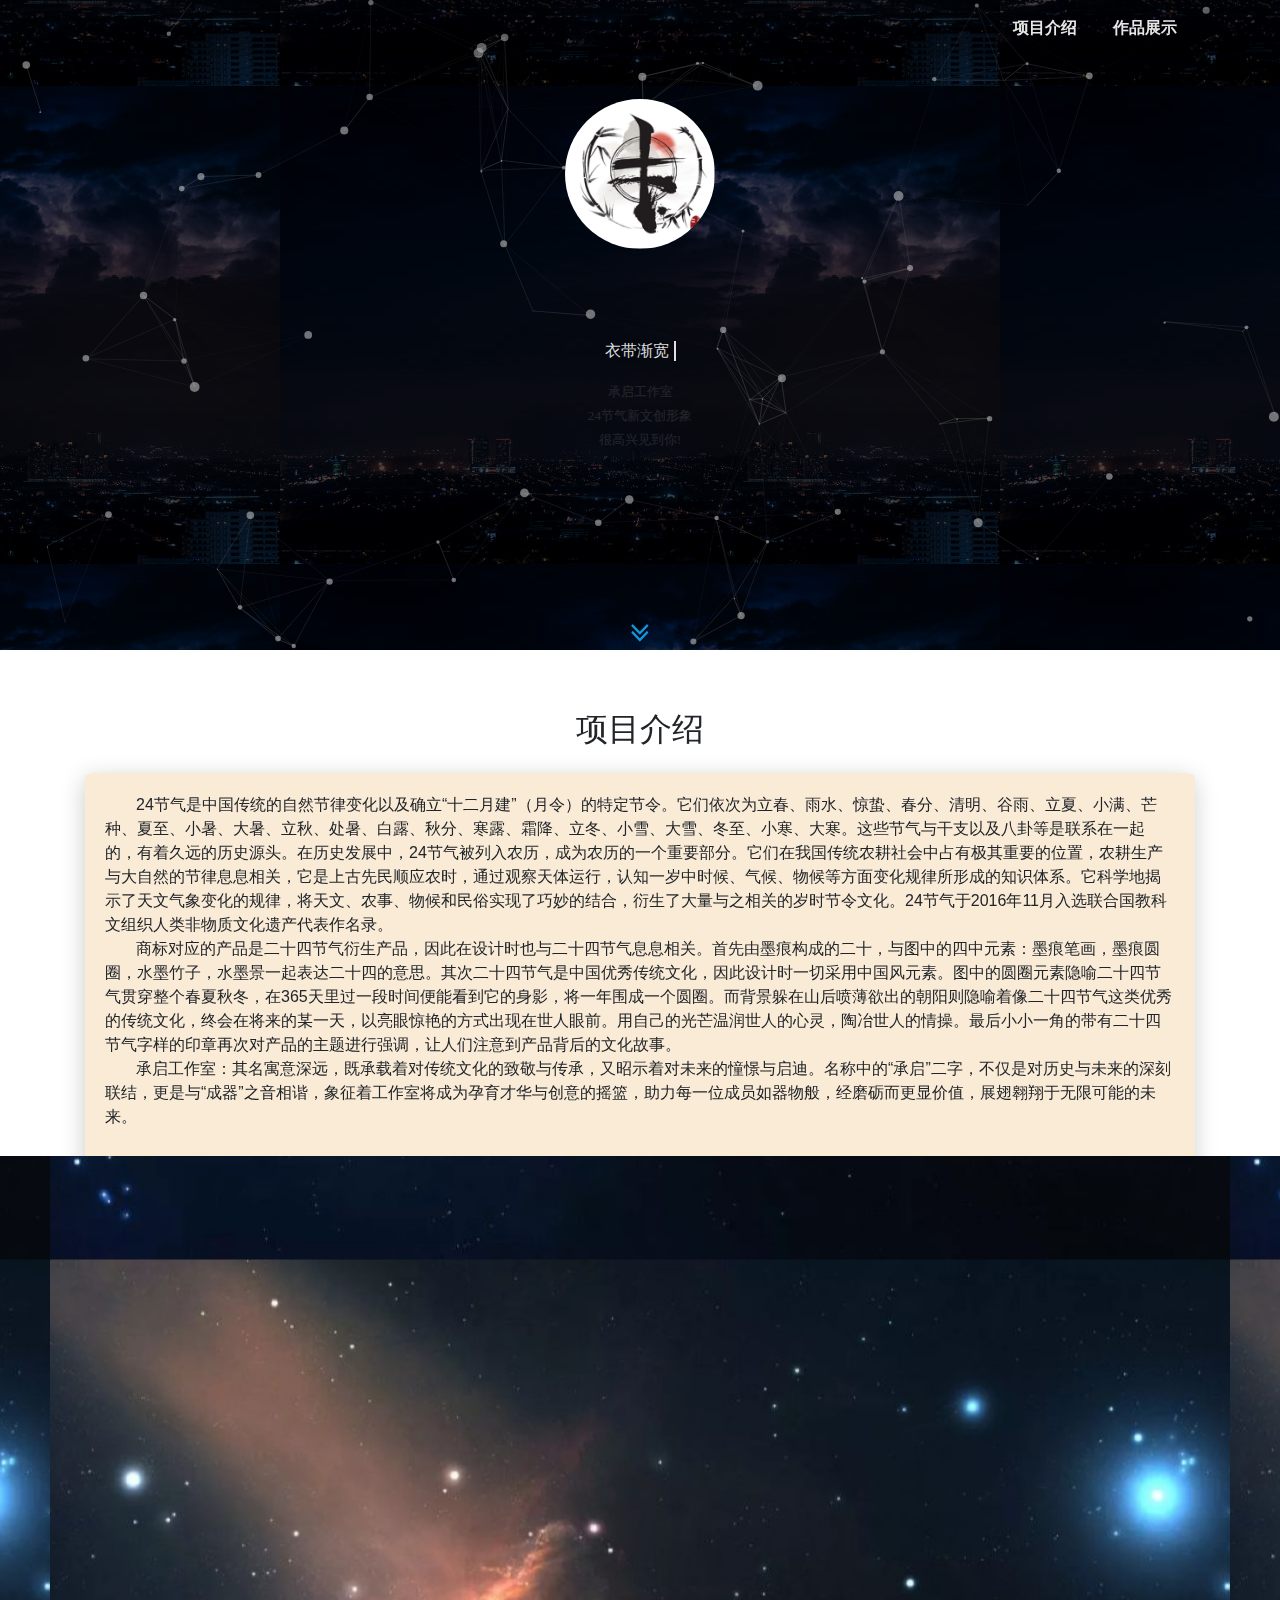
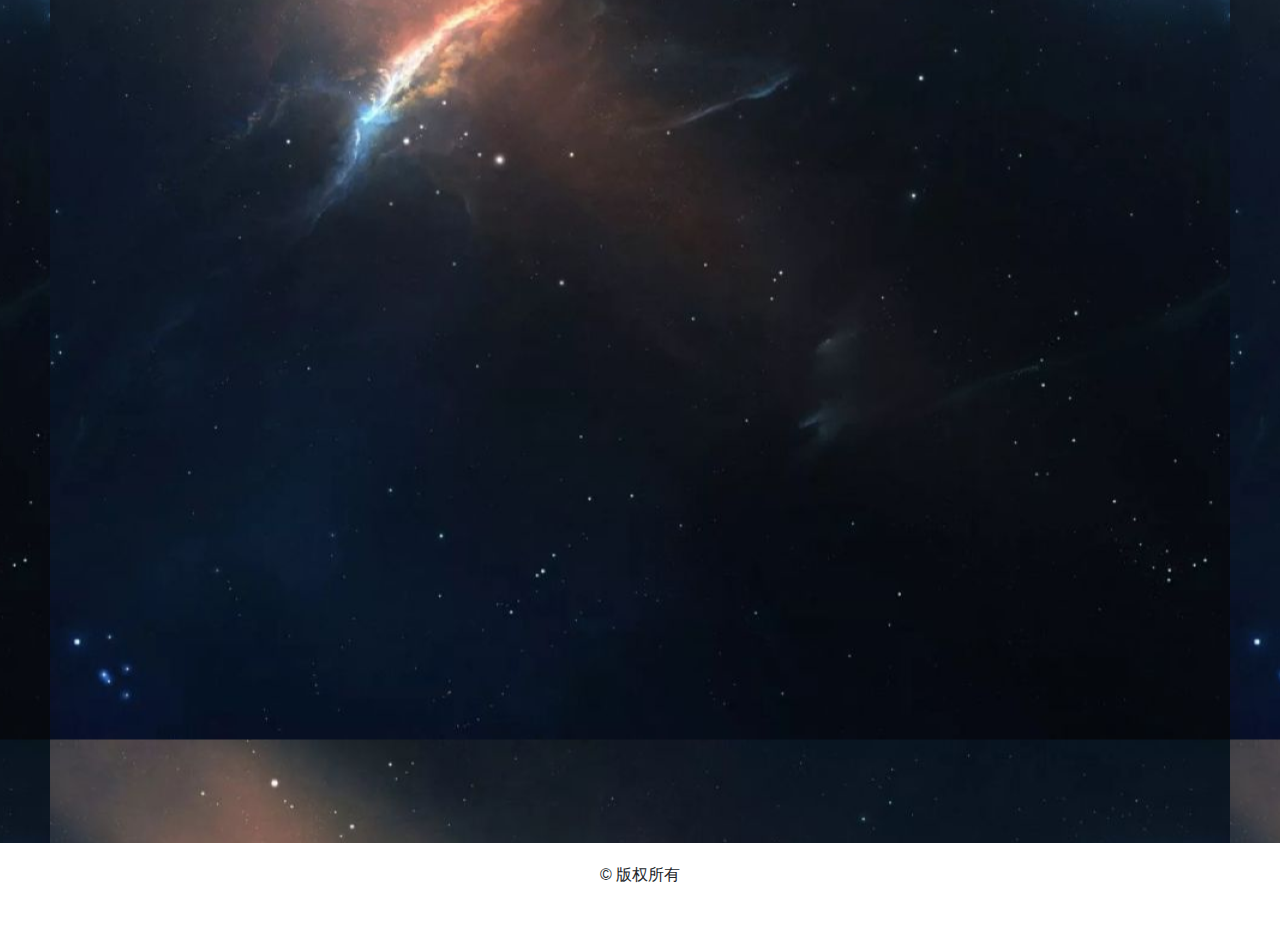
<file: index.html>
<!DOCTYPE html>
<html lang="en">

<head>
    <meta charset="UTF-8">
    <meta name="viewport" content="width=device-width, initial-scale=1.0">
    <meta target="_blank">
    <link rel="shortcut icon" href="./images/24.jpg" type="image/x-icon">
    <link rel="stylesheet" href="./CSS/bootstrap.min.css">
    <link rel="stylesheet" href="./CSS/personal-info-main.css">
    <link rel="stylesheet" href="./CSS/personal-info-animate.css">
    <link rel="stylesheet" href="./CSS/animate.min.css">
    <link href="./CSS/aos.css" rel="stylesheet">
</head>

<body>
    <div class="fakeLoader"></div>
    <div class="profile-page">
        <div class="page-header">
            <nav class="navbar navbar-expand-md bg-primary navbar-dark">
                <div class="container-fluid container">
                    <a class="navbar-brand log" href="#"></a>
                    <button class="navbar-toggler" type="button" data-toggle="collapse"
                        data-target="#collapsibleNavbar">
                        <span class="navbar-toggler-icon"></span>
                    </button>
                    <div class="collapse navbar-collapse justify-content-end" id="collapsibleNavbar">
                        <ul class="nav navbar-nav">
                            <li class="nav-item"><a class="nav-link" href="#about">项目介绍</a></li>
                            <li class="nav-item"><a class="nav-link" href="#project">作品展示</a></li>
                        </ul>
                    </div>
                </div>
            </nav>

            <a href="#about" class="go" title="Read More">
                <svg t="1628741268385" class="j-icon" viewBox="0 0 1024 1024" version="1.1"
                    xmlns="http://www.w3.org/2000/svg" p-id="5238" width="32" height="32">
                    <path
                        d="M780.190476 498.070349c0 4.534857-2.21054 9.638603-5.461333 13.003175l-255.024762 263.476825c-3.299556 3.397079-8.208254 5.640127-12.580571 5.640127-4.388571 0-9.313524-2.275556-12.580572-5.640127l-255.024762-263.476825a19.732317 19.732317 0 0 1-5.461333-13.003175c0-4.518603 2.21054-9.622349 5.461333-12.98692l27.355429-28.265651c3.299556-3.397079 7.671873-5.640127 12.580571-5.640127 4.388571 0 9.313524 2.275556 12.564318 5.640127L507.12381 679.042032l215.105015-222.224254c3.283302-3.397079 8.192-5.640127 12.564318-5.640127 4.388571 0 9.313524 2.275556 12.580571 5.640127l27.355429 28.281905c3.283302 3.380825 5.461333 8.452063 5.461333 12.970666z m0-217.120508c0 4.534857-2.21054 9.638603-5.461333 13.003175l-255.024762 263.476825c-3.299556 3.397079-8.208254 5.640127-12.580571 5.640127-4.388571 0-9.313524-2.275556-12.580572-5.640127l-255.024762-263.476825a19.732317 19.732317 0 0 1-5.461333-13.003175c0-4.518603 2.21054-9.622349 5.461333-12.98692l27.355429-28.265651c3.299556-3.397079 7.671873-5.640127 12.580571-5.640127 4.388571 0 9.313524 2.275556 12.564318 5.640127L507.12381 461.937778l215.105015-222.224254c3.283302-3.397079 8.192-5.640127 12.564318-5.640127 4.388571 0 9.313524 2.275556 12.580571 5.640127l27.355429 28.281905c3.283302 3.380825 5.461333 8.452063 5.461333 12.970666z"
                        p-id="5239" fill="#1296db"></path>
                </svg>
            </a>
            <div class="page-header-mask"></div>
            <div class="page-header-particles" id="particles-js"></div>


            <div class="container">
                <div class="col-sm-12  .col-xs-12">
                    <div class="left-content">
                        <div class="row-no-use" style="height: 40px;"></div>
                        <div class="personalImage">
                            <a href="javascript:void(0)">
                                <img class="myphoto" src="" alt="个人图片">
                            </a>
                        </div>

                        <div class="name-container">
                            <h2 class="name"><br></h2>
                        </div>

                        <div class="motto-container">
                            <p class="motto"></p>
                        </div>

                        <div class="intro-container bb">
                            <span class="info self-intro ">
                                青青子衿，悠悠我心<br>
                                但为君故，沉吟至今<br>
                                相遇即是缘分<br>
                                很高兴见到你!
                            </span>
                        </div>

                        <div id="myButtons2" class="bs-example">

                        </div>
                    </div>
                </div>
            </div>


        </div>
        <section class="about-section" id="about">
            <div class="container">
                <h2 class="section-title" data-aos="fade-up" data-aos-offset="10">项目介绍</h2>
                <div class="card" data-aos="fade-up" data-aos-offset="100">
                    <div class="card-body">
                        <span class="me">
                            <p>
                                &nbsp;&nbsp;&nbsp;&nbsp;&nbsp;&nbsp;
                                24节气是中国传统的自然节律变化以及确立“十二月建”（月令）的特定节令。它们依次为立春、雨水、惊蛰、春分、清明、谷雨、立夏、小满、芒种、夏至、小暑、大暑、立秋、处暑、白露、秋分、寒露、霜降、立冬、小雪、大雪、冬至、小寒、大寒。这些节气与干支以及八卦等是联系在一起的，有着久远的历史源头。在历史发展中，24节气被列入农历，成为农历的一个重要部分。它们在我国传统农耕社会中占有极其重要的位置，农耕生产与大自然的节律息息相关，它是上古先民顺应农时，通过观察天体运行，认知一岁中时候、气候、物候等方面变化规律所形成的知识体系。它科学地揭示了天文气象变化的规律，将天文、农事、物候和民俗实现了巧妙的结合，衍生了大量与之相关的岁时节令文化。24节气于2016年11月入选联合国教科文组织人类非物质文化遗产代表作名录。
                                <br>
                                &nbsp;&nbsp;&nbsp;&nbsp;&nbsp;&nbsp;
                                商标对应的产品是二十四节气衍生产品，因此在设计时也与二十四节气息息相关。首先由墨痕构成的二十，与图中的四中元素：墨痕笔画，墨痕圆圈，水墨竹子，水墨景一起表达二十四的意思。其次二十四节气是中国优秀传统文化，因此设计时一切采用中国风元素。图中的圆圈元素隐喻二十四节气贯穿整个春夏秋冬，在365天里过一段时间便能看到它的身影，将一年围成一个圆圈。而背景躲在山后喷薄欲出的朝阳则隐喻着像二十四节气这类优秀的传统文化，终会在将来的某一天，以亮眼惊艳的方式出现在世人眼前。用自己的光芒温润世人的心灵，陶冶世人的情操。最后小小一角的带有二十四节气字样的印章再次对产品的主题进行强调，让人们注意到产品背后的文化故事。
                                <br>
                                &nbsp;&nbsp;&nbsp;&nbsp;&nbsp;&nbsp;
                                承启工作室：其名寓意深远，既承载着对传统文化的致敬与传承，又昭示着对未来的憧憬与启迪。名称中的“承启”二字，不仅是对历史与未来的深刻联结，更是与“成器”之音相谐，象征着工作室将成为孕育才华与创意的摇篮，助力每一位成员如器物般，经磨砺而更显价值，展翅翱翔于无限可能的未来。
                                <br><br>
                            </p>
                        </span>
                    </div>
                </div>
            </div>
        </section>

        <section class="portfolio-section" id="project">
            <div class="tab-content gallery">
                <h2 class="section-title" data-aos="fade-up" data-aos-offset="10"><br>作品展示<br></h2>
                <div class="container">
                    <div class="portfolio-section-main-container">
                        <div class="row">
                            <div class="col-md-6">
                                <div class="porfolio-image img-raised" data-aos="fadeS-up"
                                    data-aos-anchor-placement="top-bottom">
                                    <a href="./p1.html" title="点击查看详细信息">
                                        <figure class="portfolio-section-main"><img src="./images/renwu1.jpg"
                                                alt="Image" />
                                            <figcaption>
                                                <div class="h4">立春</div>
                                        </figure>
                                    </a>
                                </div>
                            </div>
                            <div class="col-md-6">
                                <div class="porfolio-image img-raised" data-aos="fade-up"
                                    data-aos-anchor-placement="top-bottom">
                                    <a href="./p2.html" title="点击查看详细信息">
                                        <figure class="portfolio-section-main"><img src="./images/renwu2.jpg"
                                                alt="Image" />
                                            <figcaption>
                                                <div class="h4">立夏</div>
                                            </figcaption>
                                        </figure>
                                    </a>
                                </div>
                            </div>
                        </div>
                        <div class="row">
                            <div class="col-md-6">
                                <div class="porfolio-image img-raised" data-aos="fade-up"
                                    data-aos-anchor-placement="top-bottom">
                                    <a href="./p3.html" title="点击查看详细信息">
                                        <figure class="portfolio-section-main">
                                            <img src="./images/renwu3.png" alt="Image" />
                                            <figcaption>
                                                <div class="h4">立秋</div>
                                            </figcaption>
                                        </figure>
                                    </a>
                                </div>
                            </div>
                            <div class="col-md-6">
                                <div class="porfolio-image img-raised" data-aos="fade-up"
                                    data-aos-anchor-placement="top-bottom">
                                    <a href="./p4.html" title="点击查看详细信息">
                                        <figure class="portfolio-section-main"><img src="./images/renwu4.jpg"
                                                alt="Image" />
                                            <figcaption>
                                                <div class="h4">立冬</div>
                                            </figcaption>
                                        </figure>
                                    </a>
                                </div>
                            </div>
                        </div>
                    </div>
                </div>
            </div>
        </section>
        <footer>
            <p>&copy; 版权所有</p>
        </footer>
</body>
<script src="./JS/jquery-3.6.0.js">
</script>
<script src="./JS/popper.min.js">
</script>
<script src="./JS/bootstrap.min.js">
</script>

<script src="./JS/particles.min.js"></script>
<script src="./JS/app.js"></script>
<script src="./JS/aos.js"></script>
<script src="./JS/personal-info-main.js"></script>
<script>
    AOS.init();
</script>



</html>
</file>
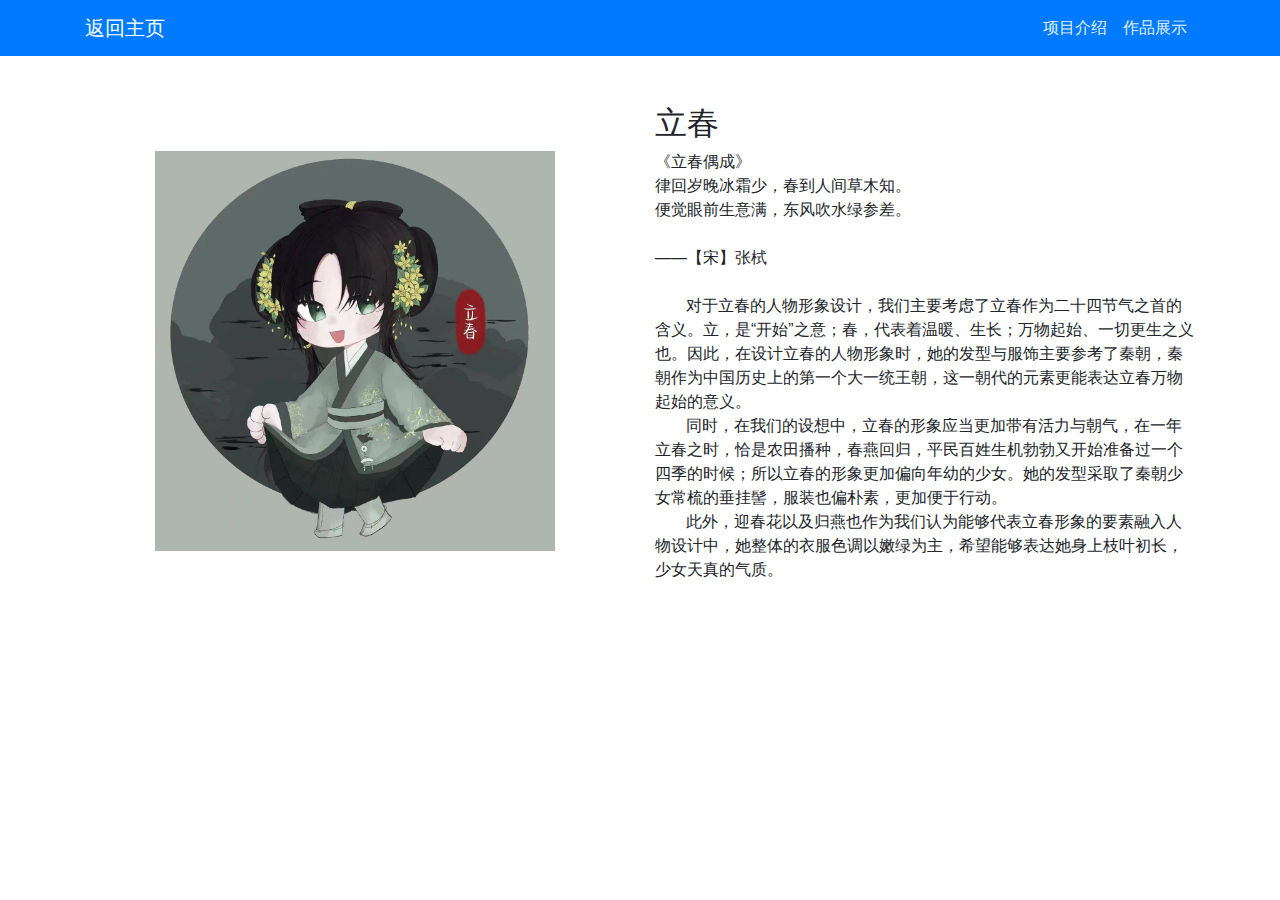
<file: p1.html>
<!DOCTYPE html>
<html lang="en">
<head>
    <meta charset="UTF-8">
    <meta name="viewport" content="width=device-width, initial-scale=1.0">
    <title>简单介绍页面</title>
    <link rel="shortcut icon" href="./images/24.jpg" type="image/x-icon">
    <link rel="stylesheet" href="./CSS/bootstrap.min.css">
    <link rel="stylesheet" href="./CSS/personal-info-main.css">
</head>
<body>
    <nav class="navbar navbar-expand-md bg-primary navbar-dark">
        <div class="container-fluid container">
            <a class="navbar-brand log" href="./index.html">
                返回主页
            </a>
            <button class="navbar-toggler" type="button" data-toggle="collapse"
                data-target="#collapsibleNavbar">
                <span class="navbar-toggler-icon"></span>
            </button>
            <div class="collapse navbar-collapse justify-content-end" id="collapsibleNavbar">
                <ul class="nav navbar-nav">
                    <li class="nav-item"><a class="nav-link" href="./index.html#about">项目介绍</a></li>
                    <li class="nav-item"><a class="nav-link" href="./index.html#project">作品展示</a></li>
                </ul>
            </div>
        </div>
    </nav>

    <div class="container mt-5">
        <div class="row">
            <div class="col-md-6 d-flex align-items-center justify-content-center">
                <img src="./images/renwu1.jpg" class="img-fluid" alt="立春" style="max-width: 400px; max-height: 400px;">
            </div>
            <div class="col-md-6">
                <h2>立春</h2>
                <p>
                    《立春偶成》
                    <br>
                    律回岁晚冰霜少，春到人间草木知。
                    <br>
                    便觉眼前生意满，东风吹水绿参差。
                    <br><br>
                    ——【宋】张栻
                    <br><br>
                    &nbsp;&nbsp;&nbsp;&nbsp;&nbsp;&nbsp;
                    对于立春的人物形象设计，我们主要考虑了立春作为二十四节气之首的含义。立，是“开始”之意；春，代表着温暖、生长；万物起始、一切更生之义也。因此，在设计立春的人物形象时，她的发型与服饰主要参考了秦朝，秦朝作为中国历史上的第一个大一统王朝，这一朝代的元素更能表达立春万物起始的意义。
                    <br>
                    &nbsp;&nbsp;&nbsp;&nbsp;&nbsp;&nbsp;
                    同时，在我们的设想中，立春的形象应当更加带有活力与朝气，在一年立春之时，恰是农田播种，春燕回归，平民百姓生机勃勃又开始准备过一个四季的时候；所以立春的形象更加偏向年幼的少女。她的发型采取了秦朝少女常梳的垂挂髻，服装也偏朴素，更加便于行动。
                    <br>
                    &nbsp;&nbsp;&nbsp;&nbsp;&nbsp;&nbsp;
                    此外，迎春花以及归燕也作为我们认为能够代表立春形象的要素融入人物设计中，她整体的衣服色调以嫩绿为主，希望能够表达她身上枝叶初长，少女天真的气质。</p>
            </div>
        </div>
    </div>
    <script src="./JS/jquery-3.6.0.js"></script>
    <script src="./JS/popper.min.js"></script>
    <script src="./JS/bootstrap.min.js"></script>
    <script src="./JS/personal-info-main.js"></script>
</body>
</html>
</file>
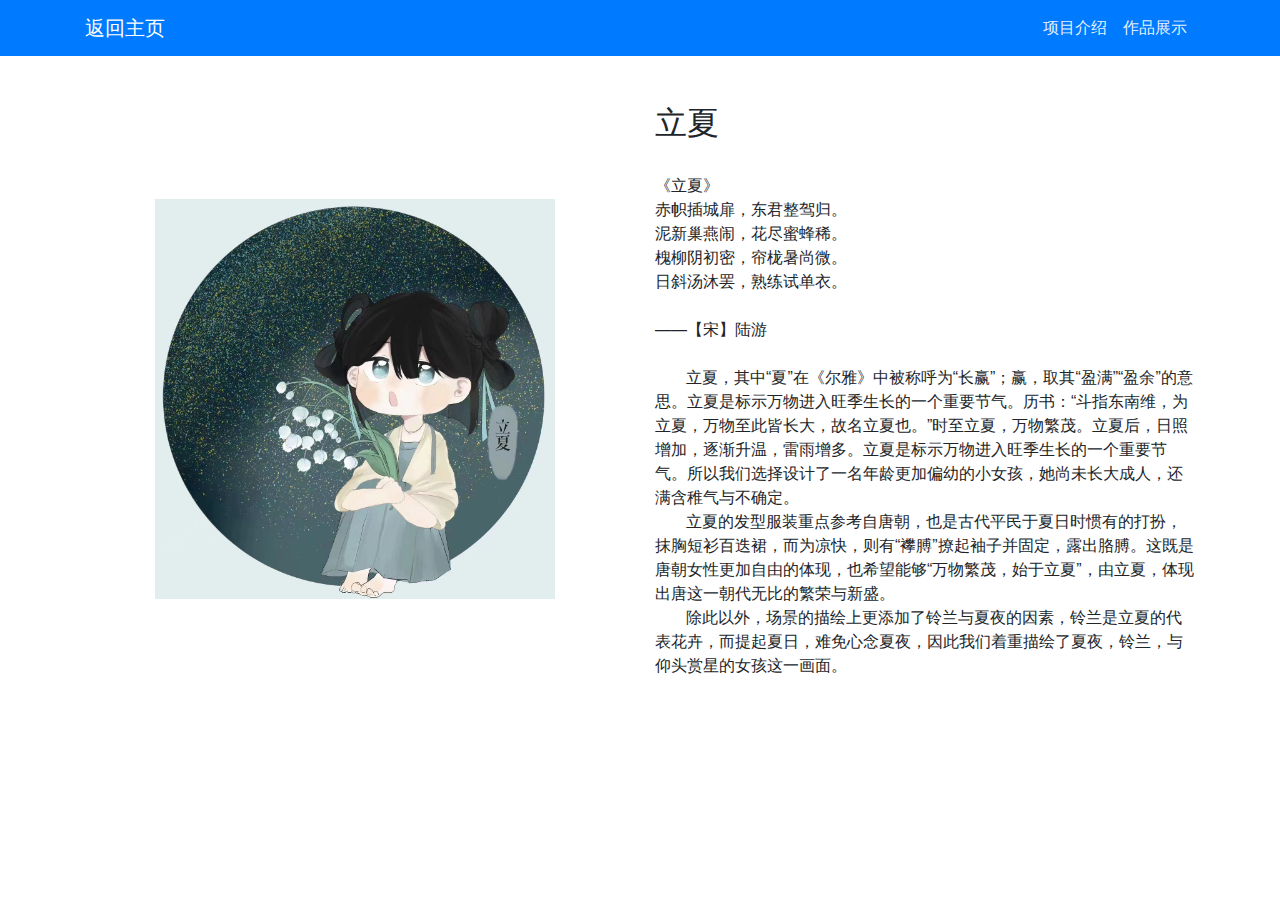
<file: p2.html>
<!DOCTYPE html>
<html lang="en">
<head>
    <meta charset="UTF-8">
    <meta name="viewport" content="width=device-width, initial-scale=1.0">
    <title>立夏</title>
    <link rel="shortcut icon" href="./images/24.jpg" type="image/x-icon">
    <link rel="stylesheet" href="./CSS/bootstrap.min.css">
    <link rel="stylesheet" href="./CSS/personal-info-main.css">
</head>
<body>
    <nav class="navbar navbar-expand-md bg-primary navbar-dark">
        <div class="container-fluid container">
            <a class="navbar-brand log" href="./index.html">
                返回主页
            </a>
            <button class="navbar-toggler" type="button" data-toggle="collapse"
                data-target="#collapsibleNavbar">
                <span class="navbar-toggler-icon"></span>
            </button>
            <div class="collapse navbar-collapse justify-content-end" id="collapsibleNavbar">
                <ul class="nav navbar-nav">
                    <li class="nav-item"><a class="nav-link" href="./index.html#about">项目介绍</a></li>
                    <li class="nav-item"><a class="nav-link" href="./index.html#project">作品展示</a></li>
                </ul>
            </div>
        </div>
    </nav>

    <div class="container mt-5">
        <div class="row">
            <div class="col-md-6 d-flex align-items-center justify-content-center">
                <img src="./images/renwu2.jpg" class="img-fluid" alt="立夏" style="max-width: 400px; max-height: 400px;">
            </div>
            <div class="col-md-6">
                <h2>立夏</h2>
                <p>
                    <br>
                    《立夏》<br>
                    赤帜插城扉，东君整驾归。<br>
                    泥新巢燕闹，花尽蜜蜂稀。<br>
                    槐柳阴初密，帘栊暑尚微。<br>
                    日斜汤沐罢，熟练试单衣。<br><br>
                    ——【宋】陆游<br><br>
                    &nbsp;&nbsp;&nbsp;&nbsp;&nbsp;&nbsp;
                    立夏，其中“夏”在《尔雅》中被称呼为“长赢”；赢，取其“盈满”“盈余”的意思。立夏是标示万物进入旺季生长的一个重要节气。历书：“斗指东南维，为立夏，万物至此皆长大，故名立夏也。”时至立夏，万物繁茂。立夏后，日照增加，逐渐升温，雷雨增多。立夏是标示万物进入旺季生长的一个重要节气。所以我们选择设计了一名年龄更加偏幼的小女孩，她尚未长大成人，还满含稚气与不确定。
                    <br>
                    &nbsp;&nbsp;&nbsp;&nbsp;&nbsp;&nbsp;
                    立夏的发型服装重点参考自唐朝，也是古代平民于夏日时惯有的打扮，抹胸短衫百迭裙，而为凉快，则有“襻膊”撩起袖子并固定，露出胳膊。这既是唐朝女性更加自由的体现，也希望能够“万物繁茂，始于立夏”，由立夏，体现出唐这一朝代无比的繁荣与新盛。
                    <br>
                    &nbsp;&nbsp;&nbsp;&nbsp;&nbsp;&nbsp;
                    除此以外，场景的描绘上更添加了铃兰与夏夜的因素，铃兰是立夏的代表花卉，而提起夏日，难免心念夏夜，因此我们着重描绘了夏夜，铃兰，与仰头赏星的女孩这一画面。</p>
            </div>
        </div>
    </div>
    <script src="./JS/jquery-3.6.0.js"></script>
    <script src="./JS/popper.min.js"></script>
    <script src="./JS/bootstrap.min.js"></script>
    <script src="./JS/personal-info-main.js"></script>
</body>
</html>
</file>
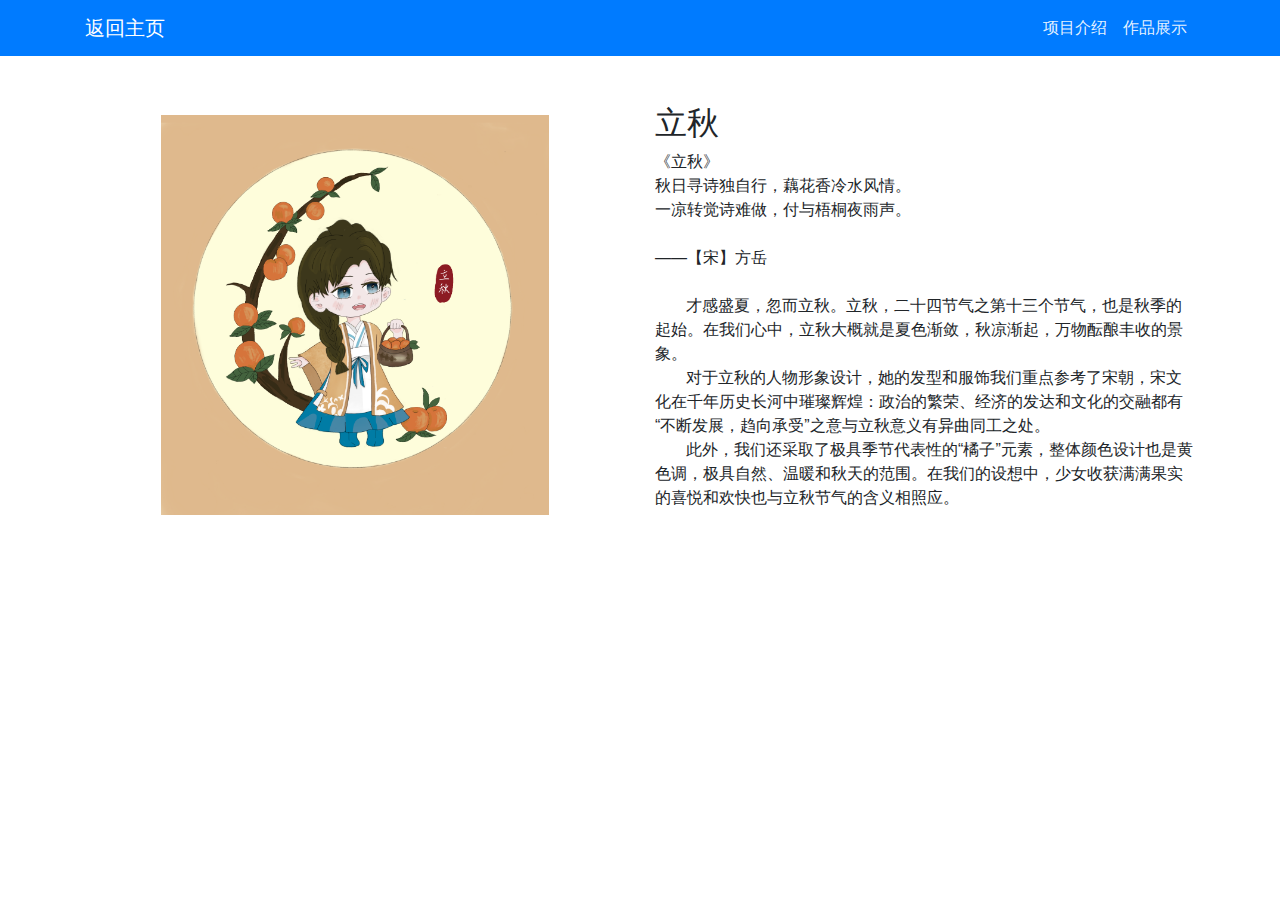
<file: p3.html>
<!DOCTYPE html>
<html lang="en">
<head>
    <meta charset="UTF-8">
    <meta name="viewport" content="width=device-width, initial-scale=1.0">
    <title>立秋</title>
    <link rel="shortcut icon" href="./images/24.jpg" type="image/x-icon">
    <link rel="stylesheet" href="./CSS/bootstrap.min.css">
    <link rel="stylesheet" href="./CSS/personal-info-main.css">
</head>
<body>
    <nav class="navbar navbar-expand-md bg-primary navbar-dark">
        <div class="container-fluid container">
            <a class="navbar-brand log" href="./index.html">
                返回主页
            </a>
            <button class="navbar-toggler" type="button" data-toggle="collapse"
                data-target="#collapsibleNavbar">
                <span class="navbar-toggler-icon"></span>
            </button>
            <div class="collapse navbar-collapse justify-content-end" id="collapsibleNavbar">
                <ul class="nav navbar-nav">
                    <li class="nav-item"><a class="nav-link" href="./index.html#about">项目介绍</a></li>
                    <li class="nav-item"><a class="nav-link" href="./index.html#project">作品展示</a></li>
                </ul>
            </div>
        </div>
    </nav>

    <div class="container mt-5">
        <div class="row">
            <div class="col-md-6 d-flex align-items-center justify-content-center">
                <img src="./images/renwu3.png" class="img-fluid" alt="立秋" style="max-width: 400px; max-height: 400px;">
            </div>
            <div class="col-md-6">
                <h2>立秋</h2>
                <p>
                    《立秋》<br>
                    秋日寻诗独自行，藕花香冷水风情。<br>
                    一凉转觉诗难做，付与梧桐夜雨声。<br><br>
                    ——【宋】方岳<br><br>
                    &nbsp;&nbsp;&nbsp;&nbsp;&nbsp;&nbsp;
                    才感盛夏，忽而立秋。立秋，二十四节气之第十三个节气，也是秋季的起始。在我们心中，立秋大概就是夏色渐敛，秋凉渐起，万物酝酿丰收的景象。
                    <br>
                    &nbsp;&nbsp;&nbsp;&nbsp;&nbsp;&nbsp;
                    对于立秋的人物形象设计，她的发型和服饰我们重点参考了宋朝，宋文化在千年历史长河中璀璨辉煌：政治的繁荣、经济的发达和文化的交融都有“不断发展，趋向承受”之意与立秋意义有异曲同工之处。
                    <br>
                    &nbsp;&nbsp;&nbsp;&nbsp;&nbsp;&nbsp;
                    此外，我们还采取了极具季节代表性的“橘子”元素，整体颜色设计也是黄色调，极具自然、温暖和秋天的范围。在我们的设想中，少女收获满满果实的喜悦和欢快也与立秋节气的含义相照应。</p>
            </div>
        </div>
    </div>
    <script src="./JS/jquery-3.6.0.js"></script>
    <script src="./JS/popper.min.js"></script>
    <script src="./JS/bootstrap.min.js"></script>
    <script src="./JS/personal-info-main.js"></script>
</body>
</html>
</file>
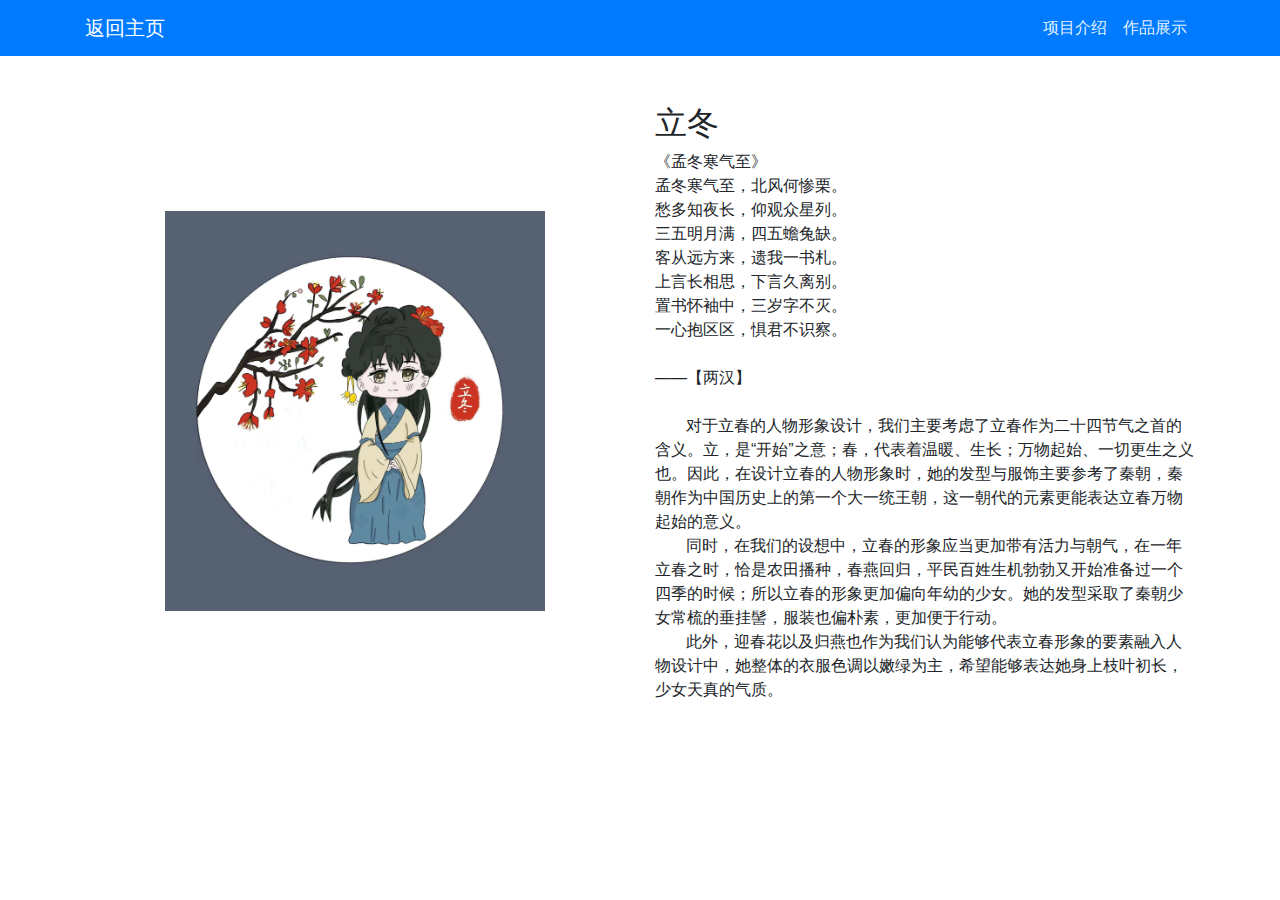
<file: p4.html>
<!DOCTYPE html>
<html lang="en">
<head>
    <meta charset="UTF-8">
    <meta name="viewport" content="width=device-width, initial-scale=1.0">
    <title>立冬</title>
    <link rel="shortcut icon" href="./images/24.jpg" type="image/x-icon">
    <link rel="stylesheet" href="./CSS/bootstrap.min.css">
    <link rel="stylesheet" href="./CSS/personal-info-main.css">
</head>
<body>
    <nav class="navbar navbar-expand-md bg-primary navbar-dark">
        <div class="container-fluid container">
            <a class="navbar-brand log" href="./index.html">
                返回主页
            </a>
            <button class="navbar-toggler" type="button" data-toggle="collapse"
                data-target="#collapsibleNavbar">
                <span class="navbar-toggler-icon"></span>
            </button>
            <div class="collapse navbar-collapse justify-content-end" id="collapsibleNavbar">
                <ul class="nav navbar-nav">
                    <li class="nav-item"><a class="nav-link" href="./index.html#about">项目介绍</a></li>
                    <li class="nav-item"><a class="nav-link" href="./index.html#project">作品展示</a></li>
                </ul>
            </div>
        </div>
    </nav>

    <div class="container mt-5">
        <div class="row">
            <div class="col-md-6 d-flex align-items-center justify-content-center">
                <img src="./images/renwu4.jpg" class="img-fluid" alt="立冬" style="max-width: 400px; max-height: 400px;">
            </div>
            <div class="col-md-6">
                <h2>立冬</h2>
                <p>《孟冬寒气至》<br>
                    孟冬寒气至，北风何惨栗。<br>
                    愁多知夜长，仰观众星列。<br>
                    三五明月满，四五蟾兔缺。<br>
                    客从远方来，遗我一书札。<br>
                    上言长相思，下言久离别。<br>
                    置书怀袖中，三岁字不灭。<br>
                    一心抱区区，惧君不识察。<br><br>
                    ——【两汉】<br><br>
                    &nbsp;&nbsp;&nbsp;&nbsp;&nbsp;&nbsp;
                    对于立春的人物形象设计，我们主要考虑了立春作为二十四节气之首的含义。立，是“开始”之意；春，代表着温暖、生长；万物起始、一切更生之义也。因此，在设计立春的人物形象时，她的发型与服饰主要参考了秦朝，秦朝作为中国历史上的第一个大一统王朝，这一朝代的元素更能表达立春万物起始的意义。
                    <br>
                    &nbsp;&nbsp;&nbsp;&nbsp;&nbsp;&nbsp;
                    同时，在我们的设想中，立春的形象应当更加带有活力与朝气，在一年立春之时，恰是农田播种，春燕回归，平民百姓生机勃勃又开始准备过一个四季的时候；所以立春的形象更加偏向年幼的少女。她的发型采取了秦朝少女常梳的垂挂髻，服装也偏朴素，更加便于行动。
                    <br>
                    &nbsp;&nbsp;&nbsp;&nbsp;&nbsp;&nbsp;
                    此外，迎春花以及归燕也作为我们认为能够代表立春形象的要素融入人物设计中，她整体的衣服色调以嫩绿为主，希望能够表达她身上枝叶初长，少女天真的气质。</p>
            </div>
        </div>
    </div>
    <script src="./JS/jquery-3.6.0.js"></script>
    <script src="./JS/popper.min.js"></script>
    <script src="./JS/bootstrap.min.js"></script>
    <script src="./JS/personal-info-main.js"></script>
</body>
</html>
</file>
<file: CSS/personal-info-main.css>
body,
html {
    margin: 0;
    padding: 0;
    scroll-behavior: smooth;
    font-family: -apple-system, BlinkMacSystemFont, "Segoe UI", Roboto, "Helvetica Neue", Arial, sans-serif;
}

.profile-page {
    text-align: center;
    min-height: auto;
    width: auto;
}


.page-header .a {
    transition: all 4s ease 0s;
}

.page-header .go {
    position: absolute;
    z-index: 2;
    bottom: 0px;
    left: 50%;
    width: 32px;
    height: 33px;
    margin-left: -16px;
    transition: all 0.4s ease 0s;
    animation: 3s ease 0s normal none infinite running bounce;
}

.page-header .j-icon:hover {
    transform: scale(1.20);

}

.page-header .bg-primary {
    background-color: rgba(0, 0, 0, .15) !important;
    transition: 0.4s;
}

.navbar-toggler {
    z-index: 3;
}

.navbar-dark .navbar-nav .nav-link {
    color: rgba(255, 255, 255, 0.9);
}



.page-header .navbar .navbar-collapse li {
    font-weight: 700;
    padding-left: 10px;
    padding-right: 10px;
    z-index: 2;

}

.page-header .navbar .navbar-collapse li:hover {
    background: rgb(26, 145, 65);
    transition: 0.55s;
    z-index: 2;
}

.page-header .navbar {
    position: fixed;
    z-index: 10000 !important;
    width: 100%;
}

.profile-page .page-header {
    position: relative;
    min-height: 650px;
    max-height: 1024px;
    width: 100%;
    height: 100%;
    background-image: url(../images/intro-bg.jpg);
    background-position: center center !important;
    background-size: cove !important;
}

.page-header-mask:after {
    position: absolute;
    content: "";
    top: 0;
    left: 0;
    width: 100%;
    height: 100%;
    background: black;
    opacity: 0.7;
    z-index: 0;
}

.page-header-particles {
    position: absolute;
    width: 100%;
    height: 100%;
    z-index: 1;
}

.profile-page .page-header-content {
    position: relative;
    max-height: 600px;
    min-height: 350px;
}


.page-header .left-content {
    position: relative;
    min-height: 650px;
}

.personalImage {
    position: relative;
    width: auto;
    height: 250px;
    text-align: center;
    top: 44px;
}

.personalImage a {
    position: relative;
}

.personalImage a:before {
    content: "";
    border: 15px solid rgb(117 49 171);
    border-radius: 50%;
    height: 180px;
    width: 180px;
    position: absolute;
    left: 0;
    -webkit-animation: pulsate 1.6s ease-out;
    animation: pulsate 1.6s ease-out;
    -webkit-animation-iteration-count: infinite;
    animation-iteration-count: infinite;
    opacity: 0.0;
    z-index: 99;
}

.personalImage img {
    position: relative;
    border-radius: 50%;
    height: 180px;
    width: 180px;
    padding: 0;
    margin: 0;
    border: 15px solid transparent;
    z-index: 9999;
    -webkit-transition: all .3s ease-out;
    transition: all .3s ease-out;
}

.personalImage a:hover img {
    transform: scale(1.06, 1.06);
}

.personalImage a:hover:before {
    animation: none;
}


.page-header .name {
    color: rgba(255, 255, 255, 0.88);
}

.page-header .motto {
    color: rgba(255, 255, 255, 0.88);
}

.page-header .motto::after {
    position: relative;
    top: 5px;
    display: inline-block;
    height: 20px;
    margin-left: 5px;
    content: " ";
    -webkit-animation: blink .5s step-end infinite alternate;
    animation: blink .5s step-end infinite alternate;
    border-right: 2px solid;
}



.page-header .self-intro {
    color: rgba(255, 255, 255, 0.8);
    font-size: smaller;
    font-family: serif, '宋体';
    display: none;
}



.section-title {
    margin-top: 60px;
    margin-bottom: 25px;
    font-weight: 500 !important;
}

.card {
    border: 0;
    border-radius: 0.1875rem;
    display: inline-block;
    position: relative;
    overflow: hidden;
    width: 100%;
    margin-bottom: 20px;
    -webkit-box-shadow: -1px 5px 25px 0px rgb(0 0 0 / 20%);
    box-shadow: -1px 5px 25px 0px rgb(0 0 0 / 20%);
    background-color: antiquewhite;
    -webkit-transition: all .3s ease-out;
    transition: all .3s ease-out;
    border-radius: 1%;
    text-align: left;
}

.about-section .card:hover,
.skill-section .card:hover,
.experience-section .card:hover{
    transform: scale(1.02, 1.02) !important;
}

.h4 {
    font-size: 1.714em;
    line-height: 1.45em;
    margin-top: 30px;
    margin-bottom: 15px;
}

.hvr-bounce-to-right {

    display: none;
    vertical-align: middle;
    -webkit-transform: translateZ(0);
    transform: translateZ(0);
    -webkit-backface-visibility: hidden;
    backface-visibility: hidden;
    -moz-osx-font-smoothing: grayscale;
    position: relative;
    -webkit-transition-property: color;
    transition-property: color;
    -webkit-transition-duration: 0.5s;
    transition-duration: 0.5s;
    z-index: 1 !important;
    border-bottom: 10px solid rgb(247, 242, 242);
}

.hvr-bounce-to-right:before {
    content: "";
    position: absolute;
    z-index: -1;
    top: 0;
    left: 0;
    right: 0;
    bottom: 0;
    background: #067927;
    ;
    -webkit-transform: scaleX(0);
    transform: scaleX(0);
    -webkit-transform-origin: 0 50%;
    transform-origin: 0 50%;
    -webkit-transition-property: transform;
    transition-property: transform;
    -webkit-transition-duration: 0.5s;
    transition-duration: 0.5s;
    -webkit-transition-timing-function: ease-out;
    transition-timing-function: ease-out;
}

.hvr-bounce-to-right:hover,
.hvr-bounce-to-right:focus,
.hvr-bounce-to-right:active {
    color: white;
    text-decoration: none;
    border: 1px solid #067927;
    ;
}

.hvr-bounce-to-right:hover:before,
.hvr-bounce-to-right:focus:before,
.hvr-bounce-to-right:active:before {
    -webkit-transform: scaleX(1);
    transform: scaleX(1);
    -webkit-transition-timing-function: cubic-bezier(0.52, 1.64, 0.37, 0.66);
    transition-timing-function: cubic-bezier(0.52, 1.64, 0.37, 0.66);
}

[class^="hvr-"] {
    position: relative;
    bottom: 75px;
    top: 40px;
    display: none;
    vertical-align: middle;
    margin: .4em;
    padding: 8px 15px;
    cursor: pointer;
    border-radius: 0;
    background: transparent;
    text-decoration: none;
    color: #e3d9d9;
    /* -webkit-tap-highlight-color: rgba(0,0,0,0); */
    font-size: 17px;
    border: 1px solid rgba(255, 255, 255, 0.5)
}

.skill-section .card {
    text-align: left;
    background: #494A5F;
    color: #D5D6E2;
    -webkit-box-shadow: -1px 5px 25px 2px rgb(51 55 58 / 25%);
    box-shadow: -1px -5px 25px 2px rgb(51 55 58 / 25%);
}



.htmleaf-container {
    margin: 0 auto;
}

.progress_bar .pro-bar {
    background: hsl(0, 0%, 97%);
    box-shadow: 0 1px 2px hsla(0, 0%, 0%, 0.1) inset;
    height: 4px;
    margin-bottom: 12px;
    margin-top: 50px;
    position: relative;
}

.progress_bar .progress_bar_title {
    color: hsl(218, 4%, 50%);
    color: #D5D6E2;
    font-size: 15px;
    font-weight: 300;
    position: relative;
    top: -28px !important;
    z-index: 1;
}

.progress_number {
    top: -28px !important;
}

.progress_bar .progress_number {
    float: right !important;
}

.progress_bar .progress-bar-inner {
    background-color: hsl(0, 0%, 88%);
    display: block;
    width: 0;
    height: 100%;
    position: absolute;
    top: 0;
    left: 0;
    transition: width 1s linear 0s;

}

.p-a {
    animation: animate-positive 2s;
}

.progress_bar .progress-bar-inner:before {
    content: "";
    background-color: hsl(0, 0%, 100%);
    border-radius: 50%;
    width: 4px;
    height: 4px;
    position: absolute;
    right: 1px;
    top: 0;
    z-index: 1;
}

.progress_bar .progress-bar-inner:after {
    content: "";
    width: 14px;
    height: 14px;
    background-color: inherit;
    border-radius: 50%;
    position: absolute;
    right: -4px;
    top: -5px;
}

.portfolio-section {

    text-align: center !important;
    background-attachment: relative !important;
    background-position: center center !important;
    background-size: cover;
    position: relative !important;
}


.portfolio-section .section-title {
    margin-top: -60px;
    color: rgba(255, 255, 255, 0.85);
    margin-bottom: 50px;
}

.portfolio-section .row {
    bottom: 20px;
    margin-bottom: 20px;
}


.gallery .portfolio-section-main {
    transition: 0.5s;
    position: relative;
    overflow: hidden;

}

.gallery .portfolio-section-main:hover {
    transform: scale(1.06);
    -webkit-transform: scale(1.06);
}

.gallery .porfolio-image figure {
    position: relative;
    overflow: hidden;
    text-align: center;
}

.gallery .porfolio-image figure img {
    position: relative;
    display: block;
    width: 100%;
  height: 100%;
  object-fit: cover;
}

.gallery .porfolio-image figure figcaption {
    position: absolute;
    color: #fff;
    -webkit-backface-visibility: hidden;
    backface-visibility: hidden;
}

.gallery .porfolio-image figure figcaption,
.gallery .porfolio-image figure figcaption>a {
    position: absolute;
    top: 0;
    left: 0;
    width: 100%;
    height: 100%;
}

.gallery .porfolio-image figure figcaption>a {
    z-index: 1000;
    text-indent: 200%;
    white-space: nowrap;
    font-size: 0;
    opacity: 0;
}

.gallery .porfolio-image figure .h4,
.gallery .porfolio-image figure p {
    margin: 0;
}

.gallery figure.portfolio-section-main figcaption::before,
.gallery figure.portfolio-section-main figcaption::after {
    position: absolute;
    content: '';
    opacity: 0;
}

.gallery figure.portfolio-section-main figcaption::before {
    top: 10px;
    right: 10px;
    bottom: 10px;
    left: 10px;
    -webkit-transform: scale(0, 0);
    transform: scale(0, 0);
    -webkit-transform-origin: 0 0;
    transform-origin: 0 0;
}

.gallery figure.portfolio-section-main figcaption::after {
    top: 10px;
    right: 10px;
    bottom: 10px;
    left: 10px;
    -webkit-transform: scale(0, 0);
    transform: scale(0, 0);
    -webkit-transform-origin: 100% 0;
    transform-origin: 100% 0;
}

.gallery figure.portfolio-section-main .h4 {
    margin-top: 80px;
    -webkit-transition: -webkit-transform 0.35s;
    transition: -webkit-transform 0.35s;
    transition: transform 0.35s;
    transition: transform 0.35s, -webkit-transform 0.35s;
    opacity: 0;
}

@media (max-width: 480px) {
    .gallery figure.portfolio-section-main .h4 {
        font-size: 20px;
    }
    .gallery figure.portfolio-section-main p {
        font-size: 14px;
    }
}

.gallery figcaption .container {
    position: absolute;
    width: 100%;
    bottom: 20px;
}

.gallery figure.portfolio-section-main p {
    padding: 0.5em 2em;
    text-transform: uppercase;
    letter-spacing: 1px;
    -webkit-transition: -webkit-transform 0.35s;
    transition: -webkit-transform 0.35s;
    transition: transform 0.35s;
    transition: transform 0.35s, -webkit-transform 0.35s;
    opacity: 0;
}

.gallery figure.portfolio-section-main img,
.gallery figure.portfolio-section-main .h4 {
    -webkit-transform: scale(1.06, 1.06);
    transform: scale(1.06, 1.06);
}

.gallery figure.portfolio-section-main img,
.gallery figure.portfolio-section-main figcaption::before,
.gallery figure.portfolio-section-main figcaption::after,
.gallery figure.portfolio-section-main p {
    -webkit-transition: opacity 0.35s, -webkit-transform 0.35s;
    transition: opacity 0.35s, -webkit-transform 0.35s;
    transition: opacity 0.35s, transform 0.35s;
    /* transition: opacity 0.35s, transform 0.35s, -webkit-transform 0.35s; */
}

.gallery figure.portfolio-section-main:hover img {
    opacity: 1;
    -webkit-transform: translate3d(0, 0, 0);
    transform: translate3d(0, 0, 0);
}

.gallery figure.portfolio-section-main:hover figcaption::before,
.gallery figure.portfolio-section-main:hover figcaption::after {
    opacity: 1;
    -webkit-transform: scale(1);
    transform: scale(1);
}

.gallery figure.portfolio-section-main:hover figcaption:before {
    background: rgba(27, 23, 23, 0.5);
}

.gallery figure.portfolio-section-main:hover .h4,
.gallery figure.portfolio-section-main:hover p,
.gallery figure.portfolio-section-main:hover button {
    opacity: 1;
    -webkit-transform: translate3d(0, 0, 0);
    transform: translate3d(0, 0, 0);
    color: #fff;
}

.gallery figure.portfolio-section-main:hover figcaption::after,
.gallery figure.portfolio-section-main:hover .h4,
.gallery figure.portfolio-section-main:hover p,
.gallery figure.portfolio-section-main:hover img {
    -webkit-transition-delay: 0.15s;
    transition-delay: 0.15s;
}

.experience-section .card {
    background-color: rgb(255, 255, 255);
    color: black;

}

.experience-section .col-md-3 .card-body {
    text-align: center;
    color: white;
}

@media (max-width: 768px) {
    .experience-section .card {
        text-align: center;
    }
}

.experience-section .work {
    font-size: 20px;
    color: white;
    text-align: center;
}


/*时间轴*/
.others-section p {
    color: white;
}

.others-section .section-title {
    color: white;
}

.others-section {
    background: url(https://pic1.zhimg.com/v2-956295fc660aee9127c9ecb4b9b32090_b.jpg);
    background-repeat: no-repeat !important;
    margin-top: 30px !important;
    padding-top: 40px !important;
    text-align: center !important;
    background-attachment: relative !important;
    background-position: center center !important;
    min-height: 800px !important;
    width: 100% !important;
    background-size: 100% !important;
    background-size: cover !important;
    position: relative !important;
}

.others-section::before {
    position: absolute;
    content: "";
    top: 0;
    left: 0;
    width: 100%;
    height: 100%;
    background: rgba(0, 0, 0, 0.75);
    opacity: 0.7;
    z-index: 0;
}

.others-section .section-title {
    margin-bottom: 60px;
}

.others-section li {
    color: rgba(255, 255, 255, 0.8);
}

.others-section .container .content-timeline-border {
    border-radius: 5px;
    margin: 0 15px 0 15px;
    position: relative;
    overflow: hidden;
    /*background: #cccaef;*/
}

.others-section .container .timeline-left,
.container .timeline-right {
    float: left;
    overflow: hidden;
    width: 50%;
}

.others-section .container .timeul {
    list-style: none;
    padding: 0;
}

.others-section .container .content-timeline-border::before {
    content: '';
    position: absolute;
    left: 50%;
    transform: translateX(-50%);
    width: 3px;
    height: 100%;
    background: #434343;
}

.others-section .container .timeul>li {
    width: 100%;
    margin-bottom: 200px;

}

.others-section .container .timeline-right li:last-child {
    margin-bottom: 0px;
}

.others-section .container .timeline-left {
    margin-top: 20px;
}

.others-section .container .timeline-right {
    margin-top: 210px;
}

.others-section .container .timeline-right>span,
.container .timeline-left>span {
    position: absolute;
    left: 50%;
    bottom: 0px;
    transform: translateX(-50%);
    width: 20px;
    border-radius: 50%;
    height: 20px;
    border: 3px solid #cd7070;
    background: #fff;
}

.others-section .container .timeline-left>span {
    top: 0px;
}

.others-section .container .timeul span {
    position: absolute;
    left: 50%;
    transform: translateX(-50%);
    width: 20px;
    border-radius: 50%;
    height: 20px;
    border: 3px solid #cd7070;
    background: #fff;
}

.others-section .container .content-timeline-border .time-content {
    border-top: 3px solid #cd7070;
    position: relative;
    border-radius: 18px;
    top: 8px;
    padding: 10px 20px;
}

.others-section .container .content-timeline-border .time-title {
    width: 50%;
    margin: 0 auto;
    border: 3px solid #cd7070;
    background: #cd7070;
    border-radius: 5px;
    color: #fff;
    line-height: 40px;
    text-align: center;
    font-size: 20px;
    font-weight: bold;
}

.others-section .container .content-timeline-border p {
    line-height: 23px;
    font-size: smaller;
}

.others-section .container .content-timeline-border h5 {
    text-align: center;
    color: rgb(233 195 9);
    padding: 0;
    margin: 9px 0;
}

@media screen and (max-width: 900px) {

    .others-section .container .timeline-left,
    .container .timeline-right {
        float: none;
        width: 100%;
    }

    .others-section .container .timeline-right {
        margin-top: 13px;
    }

    .others-section .container .content-timeline-border::before {
        content: '';
        position: absolute;
        left: 10px;
        transform: translateX(-50%);
        width: 3px;
        height: 100%;
        background: #434343;
    }

    .others-section .container .timeline-right>span,
    .container .timeline-left>span {
        position: absolute;
        left: 10px;
        bottom: 0px;
        transform: translateX(-50%);
        width: 20px;
        border-radius: 50%;
        height: 20px;
        border: 3px solid #cda670;
        background: #fff;
    }

    .others-section .container .timeul span {
        position: absolute;
        left: 10px;
        transform: translateX(-50%);
        width: 20px;
        border-radius: 50%;
        height: 20px;
        border: 3px solid #cda670;
        background: #fff;
    }

    .others-section .container .content-timeline-border .time-content {
        border-top: 3px solid #cda670;
        position: relative;
        border-radius: 18px;
        top: 8px;
        left: 11px;
        width: 95%;
        padding: 10px 20px;
    }

    .others-section .container .timeul>li {
        width: 100%;
        margin-bottom: 20px;
        padding-bottom: 15px;
    }
}

.contact-section .card {
    background-color: white !important;
}

.contact-section .msg {
    border: none;
    border-bottom: 1px solid #000;
    padding: 10px;
    width: 100%;
}





.input-group-addon {
    padding: .5rem .75rem;
    margin-bottom: 0;
    font-size: 1rem;
    font-weight: 400;
    line-height: 1.25;
    color: #495057;
    text-align: center;
    background-color: #e9ecef;
    border: 1px solid rgba(0, 0, 0, .15);
    border-radius: .25rem;
}


.input-group-addon:not(:last-child) {
    border-right: 0px;
}



.form-control+.input-group-addon:not(:first-child) {
    border-left: 0px;
}

.btn-link {
    color: black !important;
}

.my-tooltip {
    position: relative;
    display: inline-block;
    margin-right: 10px;
    margin-left: 10px;
}

.my-tooltip .my-tooltiptext {
    visibility: hidden;
    width: 120px;
    background-color: black;
    color: #fff;
    text-align: center;
    border-radius: 6px;
    padding: 5px 0;
    position: absolute;
    z-index: 1;
    bottom: 150%;
    left: 50%;
    margin-left: -60px;
}

.my-tooltip .my-tooltiptext::after {
    content: "";
    position: absolute;
    top: 100%;
    left: 50%;
    margin-left: -5px;
    border-width: 5px;
    border-style: solid;
    border-color: black transparent transparent transparent;
}

.my-tooltip:hover .my-tooltiptext {
    visibility: visible;
}

.my-tooltip .my-tooltiptext {
    opacity: 0;
    transition: opacity 1s;
}

.my-tooltip:hover .my-tooltiptext {
    opacity: 1;
}

.footer {
    width: 100%;
    text-align: center;
    background-color: #2B2F3E;
    ;
    text-align: center;
}

.footer {
    margin-top: 5px;
    color: #f8f9fab0;
    top: 20px;
    position: relative;
    bottom: 0;
    margin-bottom: 0;
}
</file>
